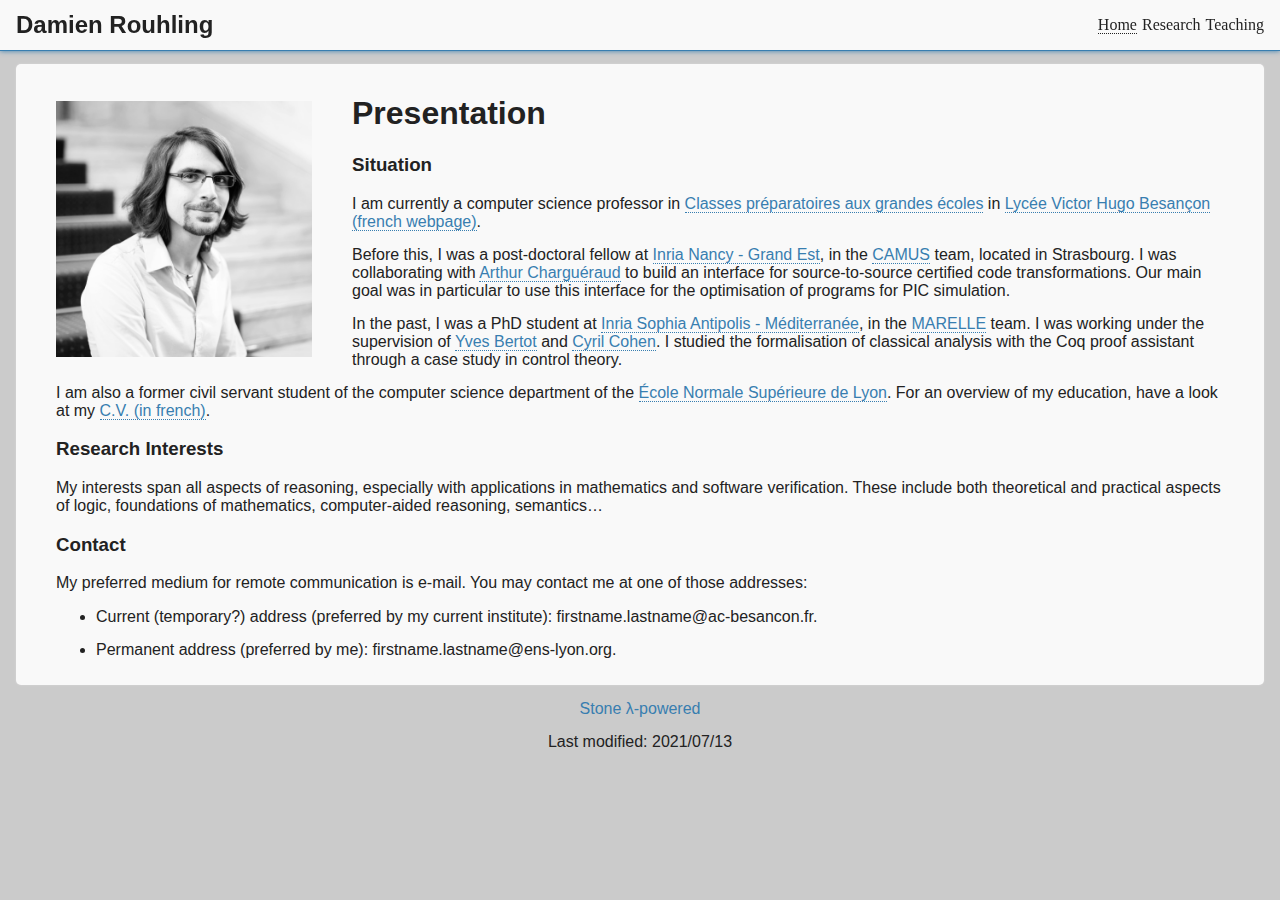
<file: index.html>
<!--
  0. Do whatever you want with this file.
-->

<html>
  <head>
    <meta charset="utf-8"/>
    <title>Home - Damien Rouhling</title>
    <link href="static/style.css" type="text/css" rel="stylesheet"/>
  </head>

  <body>
    <header>
      <div id="logo">
        <h1>Damien Rouhling</h1>
      </div>

      <nav>
        <div id="bar"><ul><li class="current"><a href="index.html">Home</a></li><li><a href="research.html">Research</a></li><li><a href="teaching.html">Teaching</a></li></ul></div>
      </nav>
    </header>

    <section>
      <div style='float: left; margin-bottom: 1em; margin-right: 2.5em; margin-top: 1.7em'>
<img style='width: 256px; height: 256px;' alt='me' src='data/photoNB.jpeg' />
</div><h1 id="Presentation">Presentation</h1>

<h3 id="Situation">Situation</h3>

<p>I am currently a computer science professor in <a href='https://en.wikipedia.org/wiki/Classe_pr%C3%A9paratoire_aux_grandes_%C3%A9coles'>Classes préparatoires aux
grandes
écoles</a>
in <a href='https://lyceehugobesancon.org/LVH/'>Lycée Victor Hugo Besançon (french
webpage)</a>.</p>
<p>Before this, I was a post-doctoral fellow at <a href='https://www.inria.fr/en/centre-inria-nancy-grand-est'>Inria Nancy - Grand
Est</a>, in the
<a href='https://team.inria.fr/camus/'>CAMUS</a> team, located in Strasbourg. I was
collaborating with <a href='https://chargueraud.org/'>Arthur Charguéraud</a> to build an
interface for source-to-source certified code transformations. Our main goal was
in particular to use this interface for the optimisation of programs for PIC
simulation.</p>
<p>In the past, I was a PhD student at <a href='https://www.inria.fr/en/centre-inria-sophia-antipolis-mediterranee'>Inria Sophia Antipolis -
Méditerranée</a>,
in the <a href='https://team.inria.fr/marelle/en/'>MARELLE</a> team. I was working under
the supervision of <a href='http://www-sop.inria.fr/members/Yves.Bertot/'>Yves Bertot</a>
and <a href='https://perso.crans.org/cohen/'>Cyril Cohen</a>. I studied the formalisation
of classical analysis with the Coq proof assistant through a case study in
control theory.</p>
<p>I am also a former civil servant student of the computer science department of
the <a href='http://www.ens-lyon.fr/en/'>École Normale Supérieure de Lyon</a>. For an
overview of my education, have a look at my <a href='data/cv/cv.pdf'>C.V. (in french)</a>.</p>
<h3 id="Research-Interests">Research Interests</h3>

<p>My interests span all aspects of reasoning, especially with applications in
mathematics and software verification. These include both theoretical and
practical aspects of logic, foundations of mathematics, computer-aided
reasoning, semantics…</p>
<h3 id="Contact">Contact</h3>

<p>My preferred medium for remote communication is e-mail. You may contact me at
one of those addresses:</p>
<ul><li><p>Current (temporary?) address (preferred by my current institute):
 firstname.lastname@ac-besancon.fr.</p>
</li><li><p>Permanent address (preferred by me): firstname.lastname@ens-lyon.org.</p>
</li></ul>
    </section>

    <footer>
      <a href="http://dev.isomorphis.me/stone">Stone λ-powered</a>

      <p>Last modified: 2021/07/13</p>
    </footer>
  </body>
</html>
</file>
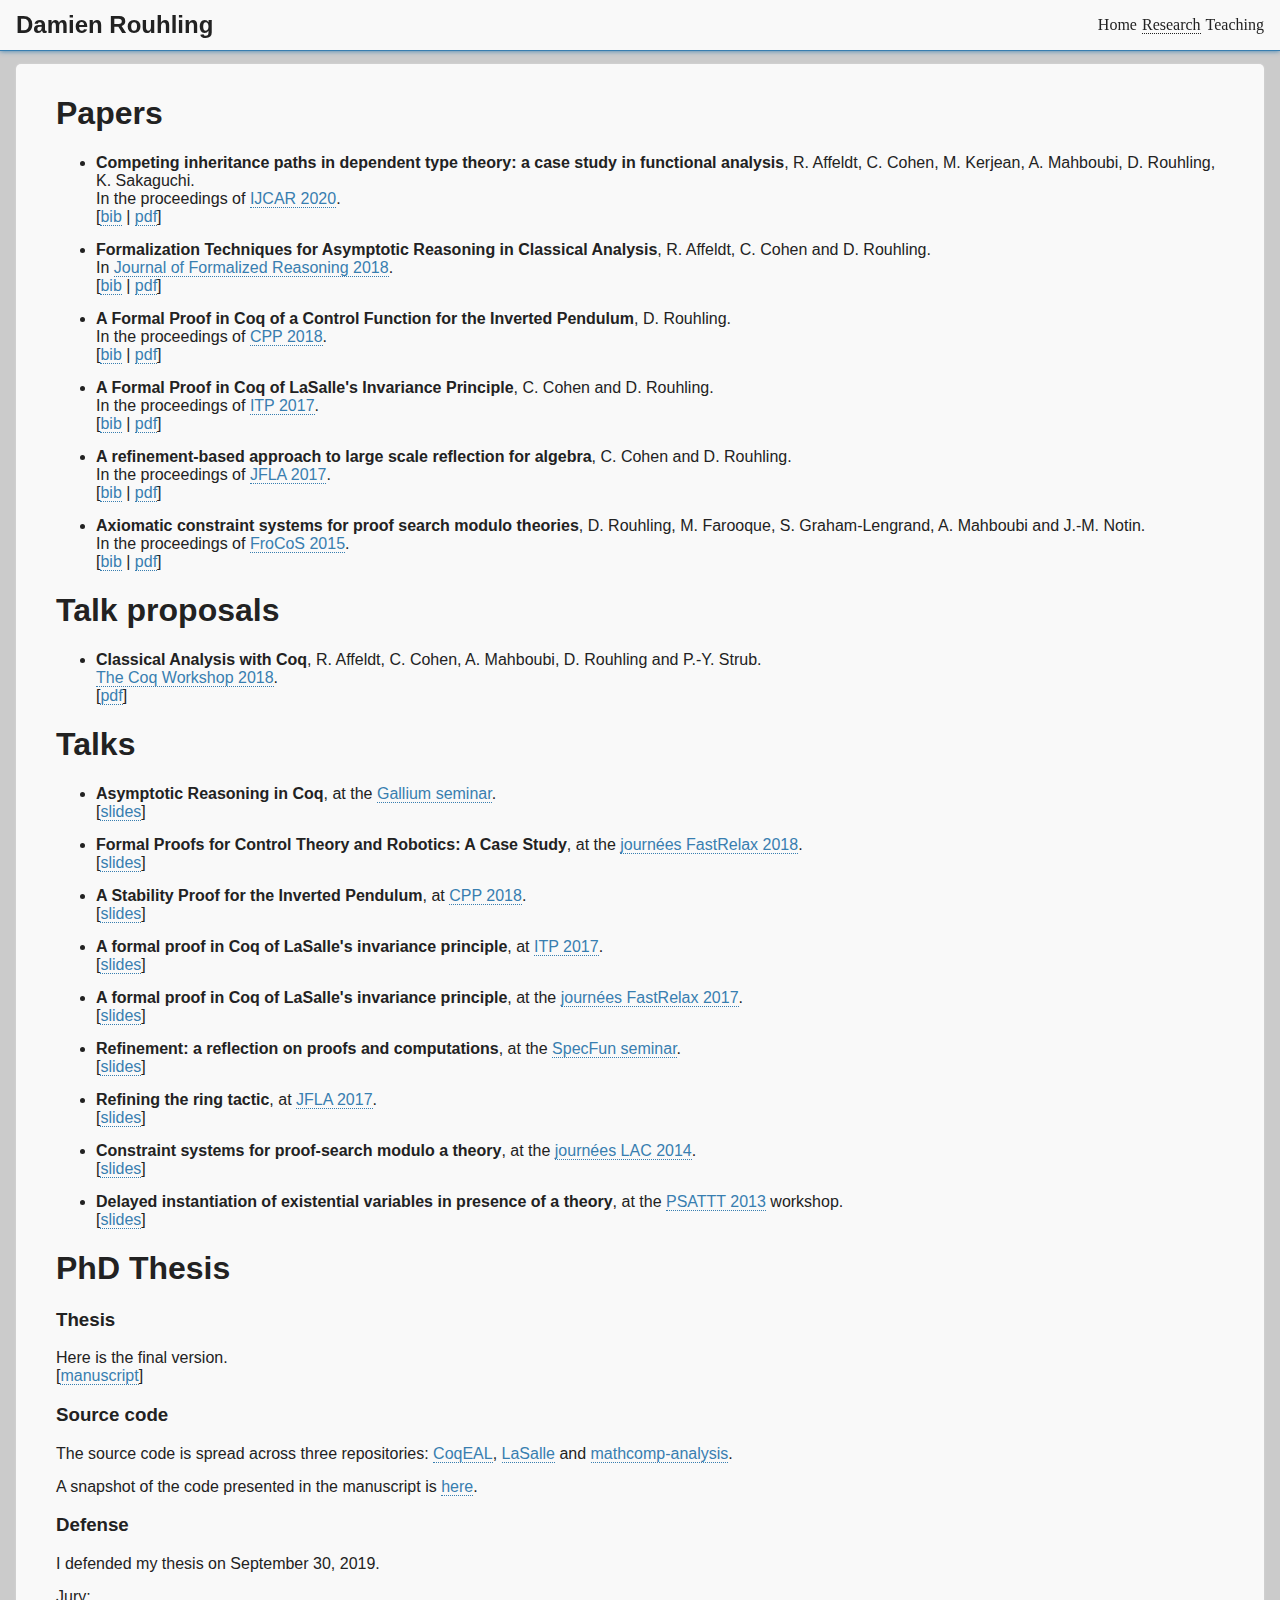
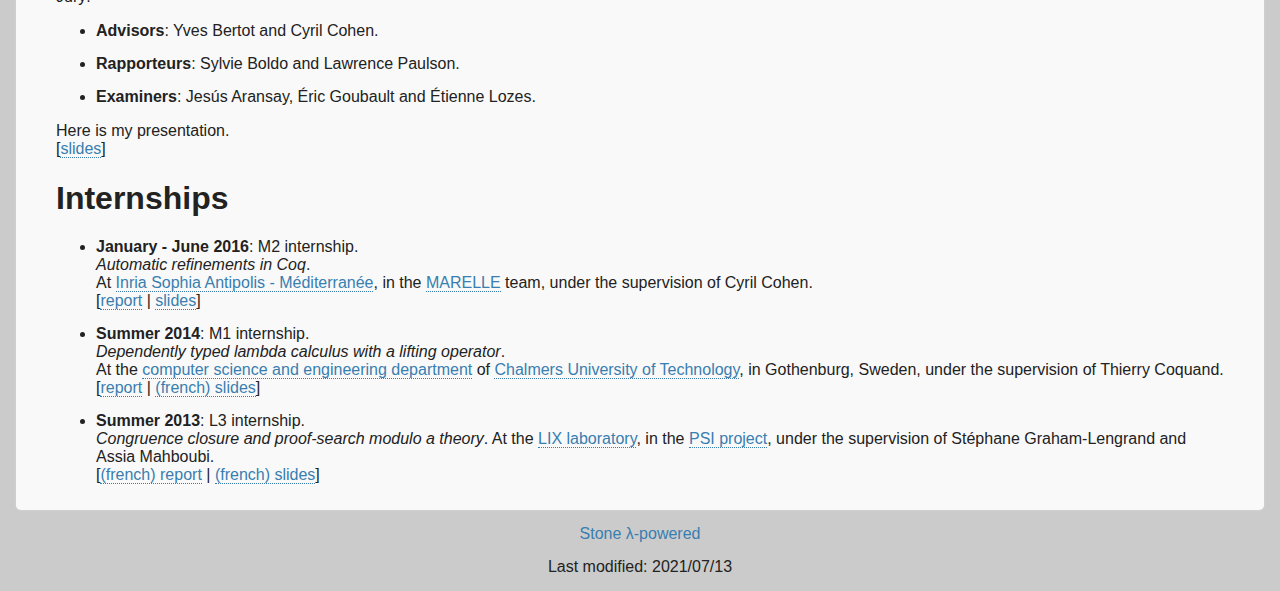
<file: research.html>
<!--
  0. Do whatever you want with this file.
-->

<html>
  <head>
    <meta charset="utf-8"/>
    <title>Research - Damien Rouhling</title>
    <link href="static/style.css" type="text/css" rel="stylesheet"/>
  </head>

  <body>
    <header>
      <div id="logo">
        <h1>Damien Rouhling</h1>
      </div>

      <nav>
        <div id="bar"><ul><li><a href="index.html">Home</a></li><li class="current"><a href="research.html">Research</a></li><li><a href="teaching.html">Teaching</a></li></ul></div>
      </nav>
    </header>

    <section>
      <h1 id="Papers">Papers</h1>

<ul><li><p><strong>Competing inheritance paths in dependent type theory: a case study in
 functional analysis</strong>, R. Affeldt, C. Cohen, M. Kerjean, A. Mahboubi,
 D. Rouhling, K. Sakaguchi.<br/> In the proceedings of <a href='https://ijcar2020.org/'>IJCAR 2020</a>.<br/> [<a href='https://hal.inria.fr/hal-02463336v2/bibtex'>bib</a> | <a href='data/papers/IJCAR2020.pdf'>pdf</a>]</p>
</li><li><p><strong>Formalization Techniques for Asymptotic Reasoning in Classical Analysis</strong>,
 R. Affeldt, C. Cohen and D. Rouhling.<br/> In <a href='https://jfr.unibo.it/index'>Journal of Formalized Reasoning 2018</a>.<br/> [<a href='https://hal.inria.fr/hal-01719918v3/bibtex'>bib</a> | <a href='data/papers/JFR2018.pdf'>pdf</a>]</p>
</li><li><p><strong>A Formal Proof in Coq of a Control Function for the Inverted Pendulum</strong>,
 D. Rouhling.<br/> In the proceedings of <a href='https://popl18.sigplan.org/track/CPP-2018'>CPP 2018</a>.<br/> [<a href='https://hal.inria.fr/hal-01639819v2/bibtex'>bib</a> | <a href='data/papers/CPP2018.pdf'>pdf</a>]</p>
</li><li><p><strong>A Formal Proof in Coq of LaSalle&#39;s Invariance Principle</strong>, C. Cohen and
 D. Rouhling.<br/> In the proceedings of <a href='http://itp2017.cic.unb.br/'>ITP 2017</a>.<br/> [<a href='https://hal.inria.fr/hal-01612293v1/bibtex'>bib</a> | <a href='data/papers/ITP2017.pdf'>pdf</a>]</p>
</li><li><p><strong>A refinement-based approach to large scale reflection for algebra</strong>,
 C. Cohen and D. Rouhling.<br/> In the proceedings of <a href='http://jfla.inria.fr/2017/'>JFLA 2017</a>.<br/> [<a href='https://hal.archives-ouvertes.fr/hal-01414881v1/bibtex'>bib</a> | <a href='data/papers/JFLA2017.pdf'>pdf</a>]</p>
</li><li><p><strong>Axiomatic constraint systems for proof search modulo theories</strong>,
 D. Rouhling, M. Farooque, S. Graham-Lengrand, A. Mahboubi and J.-M. Notin.<br/> In the proceedings of <a href='http://frocos2015.ii.uni.wroc.pl/'>FroCoS 2015</a>.<br/> [<a href='https://hal-ens-lyon.archives-ouvertes.fr/hal-01107944v1/bibtex'>bib</a> | <a href='data/papers/FroCoS2015.pdf'>pdf</a>]</p>
</li></ul>

<h1 id="Talk-proposals">Talk proposals</h1>

<ul><li><strong>Classical Analysis with Coq</strong>, R. Affeldt, C. Cohen, A. Mahboubi,
 D. Rouhling and P.-Y. Strub.<br/> <a href='http://coqworkshop2018.inria.fr/'>The Coq Workshop 2018</a>.<br/> [<a href='data/proposals/CoqWS2018.pdf'>pdf</a>]</li></ul>

<h1 id="Talks">Talks</h1>

<ul><li><p><strong>Asymptotic Reasoning in Coq</strong>, at the <a href='http://gallium.inria.fr/seminar.html'>Gallium
 seminar</a>.<br/> [<a href='data/talks/Gallium.pdf'>slides</a>]</p>
</li><li><p><strong>Formal Proofs for Control Theory and Robotics: A Case Study</strong>, at the
 <a href='http://fastrelax.gforge.inria.fr/Sophia2018.html'>journées FastRelax 2018</a>.<br/> [<a href='data/talks/FastRelax2018.pdf'>slides</a>]</p>
</li><li><p><strong>A Stability Proof for the Inverted Pendulum</strong>, at <a href='https://popl18.sigplan.org/track/CPP-2018'>CPP
 2018</a>.<br/> [<a href='data/talks/CPP2018.pdf'>slides</a>]</p>
</li><li><p><strong>A formal proof in Coq of LaSalle&#39;s invariance principle</strong>, at <a href='http://itp2017.cic.unb.br/'>ITP
 2017</a>.<br/> [<a href='data/talks/ITP2017.pdf'>slides</a>]</p>
</li><li><p><strong>A formal proof in Coq of LaSalle&#39;s invariance principle</strong>, at the <a href='http://fastrelax.gforge.inria.fr/Paris2017.html'>journées
 FastRelax 2017</a>.<br/> [<a href='data/talks/FastRelax2017.pdf'>slides</a>]</p>
</li><li><p><strong>Refinement: a reflection on proofs and computations</strong>, at the <a href='https://specfun.inria.fr/seminar/'>SpecFun
 seminar</a>.<br/> [<a href='data/talks/SpecFun.pdf'>slides</a>]</p>
</li><li><p><strong>Refining the ring tactic</strong>, at <a href='http://jfla.inria.fr/2017/'>JFLA 2017</a>.<br/> [<a href='data/talks/JFLA2017.pdf'>slides</a>]</p>
</li><li><p><strong>Constraint systems for proof-search modulo a theory</strong>, at the <a href='https://lama.univ-savoie.fr/~hirschowitz/LAC2014'>journées LAC
 2014</a>.<br/> [<a href='data/talks/LAC2014.pdf'>slides</a>]</p>
</li><li><p><strong>Delayed instantiation of existential variables in presence of a theory</strong>, at
 the <a href='http://www.lix.polytechnique.fr/~lengrand/Events/PSATTT13'>PSATTT 2013</a>
 workshop.<br/> [<a href='data/talks/PSATTT2013.pdf'>slides</a>]</p>
</li></ul>

<h1 id="PhD-Thesis">PhD Thesis</h1>

<h3 id="Thesis">Thesis</h3>

<p>Here is the final version.<br/>[<a href='data/phd/thesis.pdf'>manuscript</a>]</p>
<h3 id="Source-code">Source code</h3>

<p>The source code is spread across three repositories:
<a href='https://github.com/CoqEAL/CoqEAL'>CoqEAL</a>,
<a href='https://github.com/drouhling/LaSalle'>LaSalle</a> and
<a href='https://github.com/math-comp/analysis'>mathcomp-analysis</a>.</p>
<p>A snapshot of the code presented in the manuscript is
<a href='data/phd/sources.tar.gz'>here</a>.</p>
<h3 id="Defense">Defense</h3>

<p>I defended my thesis on September 30, 2019.</p>
<p>Jury:</p>
<ul><li><p><strong>Advisors</strong>: Yves Bertot and Cyril Cohen.</p>
</li><li><p><strong>Rapporteurs</strong>: Sylvie Boldo and Lawrence Paulson.</p>
</li><li><p><strong>Examiners</strong>: Jesús Aransay, Éric Goubault and Étienne Lozes.</p>
</li></ul>

<p>Here is my presentation.<br/>[<a href='data/phd/defence.pdf'>slides</a>]</p>
<h1 id="Internships">Internships</h1>

<ul><li><p><strong>January - June 2016</strong>: M2 internship.<br/> <em>Automatic refinements in Coq</em>.<br/> At <a href='https://www.inria.fr/en/centre-inria-sophia-antipolis-mediterranee'>Inria Sophia Antipolis -
 Méditerranée</a>,
 in the <a href='https://team.inria.fr/marelle/en/'>MARELLE</a> team, under the
 supervision of Cyril Cohen.<br/> [<a href='data/internships/M2Report.pdf'>report</a> | <a href='data/internships/M2Slides.pdf'>slides</a>]</p>
</li><li><p><strong>Summer 2014</strong>: M1 internship.<br/> <em>Dependently typed lambda calculus with a lifting operator</em>.<br/> At the <a href='http://www.chalmers.se/cse/EN'>computer science and engineering
 department</a> of <a href='http://www.chalmers.se/EN'>Chalmers University of
 Technology</a>, in Gothenburg, Sweden, under the
 supervision of Thierry Coquand.<br/> [<a href='data/internships/M1Report.pdf'>report</a> | <a href='data/internships/M1Slides.pdf'>(french) slides</a>]</p>
</li><li><p><strong>Summer 2013</strong>: L3 internship.<br/> <em>Congruence closure and proof-search modulo a theory</em>.
 At the <a href='http://www.lix.polytechnique.fr/en/'>LIX laboratory</a>, in the <a href='http://www.lix.polytechnique.fr/~lengrand/PSI/'>PSI
 project</a>, under the
 supervision of Stéphane Graham-Lengrand and Assia Mahboubi.<br/> [<a href='data/internships/L3Report.pdf'>(french) report</a> | <a href='data/internships/L3Slides.pdf'>(french) slides</a>]</p>
</li></ul>
    </section>

    <footer>
      <a href="http://dev.isomorphis.me/stone">Stone λ-powered</a>

      <p>Last modified: 2021/07/13</p>
    </footer>
  </body>
</html>
</file>
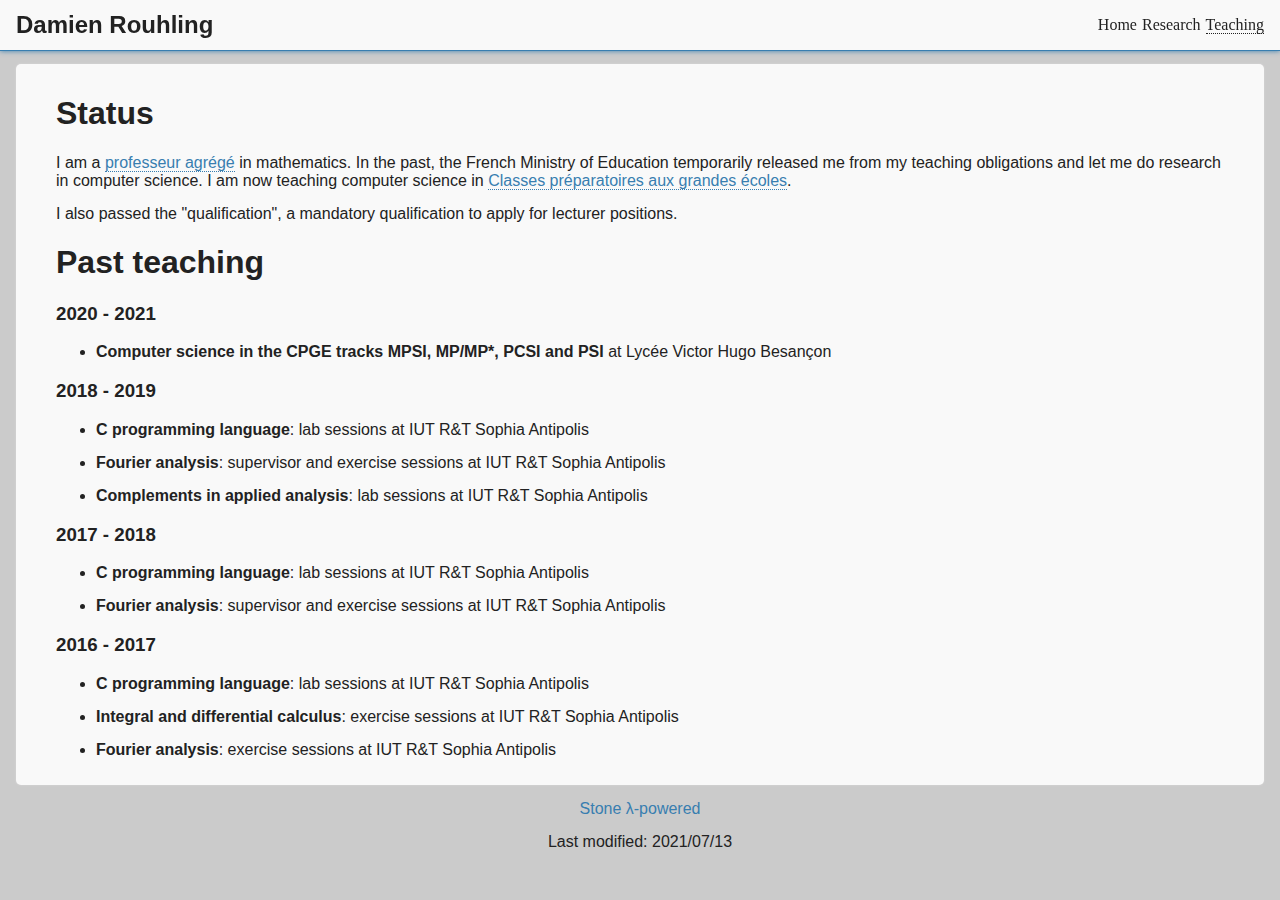
<file: teaching.html>
<!--
  0. Do whatever you want with this file.
-->

<html>
  <head>
    <meta charset="utf-8"/>
    <title>Teaching - Damien Rouhling</title>
    <link href="static/style.css" type="text/css" rel="stylesheet"/>
  </head>

  <body>
    <header>
      <div id="logo">
        <h1>Damien Rouhling</h1>
      </div>

      <nav>
        <div id="bar"><ul><li><a href="index.html">Home</a></li><li><a href="research.html">Research</a></li><li class="current"><a href="teaching.html">Teaching</a></li></ul></div>
      </nav>
    </header>

    <section>
      <h1 id="Status">Status</h1>

<p>I am a <a href='https://en.wikipedia.org/wiki/Agr%C3%A9gation'>professeur agrégé</a> in
mathematics. In the past, the French Ministry of Education temporarily released
me from my teaching obligations and let me do research in computer science. I am
now teaching computer science in <a href='https://en.wikipedia.org/wiki/Classe_pr%C3%A9paratoire_aux_grandes_%C3%A9coles'>Classes préparatoires aux grandes
écoles</a>.</p>
<p>I also passed the &quot;qualification&quot;, a mandatory qualification to apply for
lecturer positions.</p>
<h1 id="Past-teaching">Past teaching</h1>

<h3 id="2020-2021">2020 - 2021</h3>

<ul><li><strong>Computer science in the CPGE tracks MPSI, MP/MP*, PCSI and PSI</strong> at Lycée
 Victor Hugo Besançon</li></ul>

<h3 id="2018-2019">2018 - 2019</h3>

<ul><li><p><strong>C programming language</strong>: lab sessions at IUT R&amp;T Sophia Antipolis</p>
</li><li><p><strong>Fourier analysis</strong>: supervisor and exercise sessions at IUT R&amp;T Sophia
 Antipolis</p>
</li><li><p><strong>Complements in applied analysis</strong>: lab sessions at IUT R&amp;T Sophia Antipolis</p>
</li></ul>

<h3 id="2017-2018">2017 - 2018</h3>

<ul><li><p><strong>C programming language</strong>: lab sessions at IUT R&amp;T Sophia Antipolis</p>
</li><li><p><strong>Fourier analysis</strong>: supervisor and exercise sessions at IUT R&amp;T Sophia
 Antipolis</p>
</li></ul>

<h3 id="2016-2017">2016 - 2017</h3>

<ul><li><p><strong>C programming language</strong>: lab sessions at IUT R&amp;T Sophia Antipolis</p>
</li><li><p><strong>Integral and differential calculus</strong>: exercise sessions at IUT R&amp;T Sophia
 Antipolis</p>
</li><li><p><strong>Fourier analysis</strong>: exercise sessions at IUT R&amp;T Sophia Antipolis</p>
</li></ul>
    </section>

    <footer>
      <a href="http://dev.isomorphis.me/stone">Stone λ-powered</a>

      <p>Last modified: 2021/07/13</p>
    </footer>
  </body>
</html>
</file>
<file: static/style.css>
/* Copyright (c) 2013 Théotime Guéneau

Below are the MIT license terms and conditions.

Permission is hereby granted, free of charge, to any person obtaining
a copy of this software and associated documentation files (the
"Software"), to deal in the Software without restriction, including
without limitation the rights to use, copy, modify, merge, publish,
distribute, sublicense, and/or sell copies of the Software, and to
permit persons to whom the Software is furnished to do so, subject to
the following conditions:

The above copyright notice and this permission notice shall be
included in all copies or substantial portions of the Software.

THE SOFTWARE IS PROVIDED "AS IS", WITHOUT WARRANTY OF ANY KIND,
EXPRESS OR IMPLIED, INCLUDING BUT NOT LIMITED TO THE WARRANTIES OF
MERCHANTABILITY, FITNESS FOR A PARTICULAR PURPOSE AND
NONINFRINGEMENT. IN NO EVENT SHALL THE AUTHORS OR COPYRIGHT HOLDERS BE
LIABLE FOR ANY CLAIM, DAMAGES OR OTHER LIABILITY, WHETHER IN AN ACTION
OF CONTRACT, TORT OR OTHERWISE, ARISING FROM, OUT OF OR IN CONNECTION
WITH THE SOFTWARE OR THE USE OR OTHER DEALINGS IN THE SOFTWARE.  */

body{
	margin: 0 auto;
	color: #222;
	font-family: 'Karla', Arial, sans-serif;
	background: #cbcbcb;
}
header{
	position: fixed;
	top: 0px;
	width: 100%;
	background: #f9f9f9;
	border-bottom: 1px solid #387eb0;
	-webkit-box-shadow:  0px 0px 5px 0px #387eb0;
    box-shadow:  0px 0px 5px 0px #387eb0;
}
#logo{
	float: left;
	margin-left: 1em;
}
#logo h1{
	font-size: 1.5em;
	margin: 0px;
	line-height: 50px;
	font-family: 'Roboto Condensed', sans-serif;
}
nav{
	float: right;
	margin-right: 1em;
	font-size: 16px;
	font-family: 'Roboto Condensed';
	line-height: 50px;
}
nav ul{
	padding: 0px;
	margin: 0px;
}
nav li{
	display: inline;
	margin-left: 5px;
}
nav a{
	color: #222;
	text-decoration: none;
	border-bottom: none;
}
nav a:hover{
	color: #387eb0;
}
nav li.current{
	border-bottom: 1px #222 dotted;
}

section{
	margin: 4em 1em 0em 1em;
	padding: 10px 40px 10px 40px;
	background: #f9f9f9;
	-webkit-box-shadow:  0px 0px 2px 0px #dedcdd;
    box-shadow:  0px 0px 2px 0px #dedcdd;
	-webkit-border-radius: 5px;
	border-radius: 5px; 
}
.h-mirror{
	-moz-transform: matrix(-1, 0, 0, 1, 0, 0);
    -webkit-transform: matrix(-1, 0, 0, 1, 0, 0);
    -o-transform:matrix(-1, 0, 0, 1, 0, 0);
}
footer{
	color: #222;
	margin: 15px;
	text-align: center;
}
footer a{
	border-bottom: none;
}


/* Commun */
a{
	color: #387eb0;
	text-decoration: none;
	border-bottom: #387eb0 1px dotted;
}
a:hover{
	color: #387eb0;
	border: none;
}
code{
	padding: 1px;
	padding-left: 2px;
	padding-right: 2px;
	background: #eff1f0;
	border: 1px solid #ccc;
}
pre{
	background: #eff1f0;
	padding: 10px;
	margin: 5px 15px 15px 0px;
	border: 1px solid #80bbe5;
	border-radius: 3px;
}
pre code{
	border: none;
}

img{
	border: 0 none;
}
p{
	margin-top: 15px;
	margin-bottom: 15px;
}
h2 a, h3 a{
	border: none;
}



/* Google fonts */
@font-face {
  font-family: 'Karla';
  font-style: normal;
  font-weight: 400;
  src: local('Karla'), local('Karla-Regular'), url(http://themes.googleusercontent.com/static/fonts/karla/v2/azR40LUJrT4HaWK28zHmVA.woff) format('woff');
}
@font-face {
  font-family: 'Roboto';
  font-style: normal;
  font-weight: 400;
  src: local('Roboto Regular'), local('Roboto-Regular'), url(http://themes.googleusercontent.com/static/fonts/roboto/v7/2UX7WLTfW3W8TclTUvlFyQ.woff) format('woff');
}
@font-face {
  font-family: 'Roboto Condensed';
  font-style: normal;
  font-weight: 400;
  src: local('Roboto Condensed Regular'), local('RobotoCondensed-Regular'), url(http://themes.googleusercontent.com/static/fonts/robotocondensed/v7/Zd2E9abXLFGSr9G3YK2MsFzqCfRpIA3W6ypxnPISCPA.woff) format('woff');
}


font-family: 'Roboto Condensed', sans-serif;
font-family: 'Roboto', sans-serif;
font-family: 'Karla', sans-serif;
</file>
